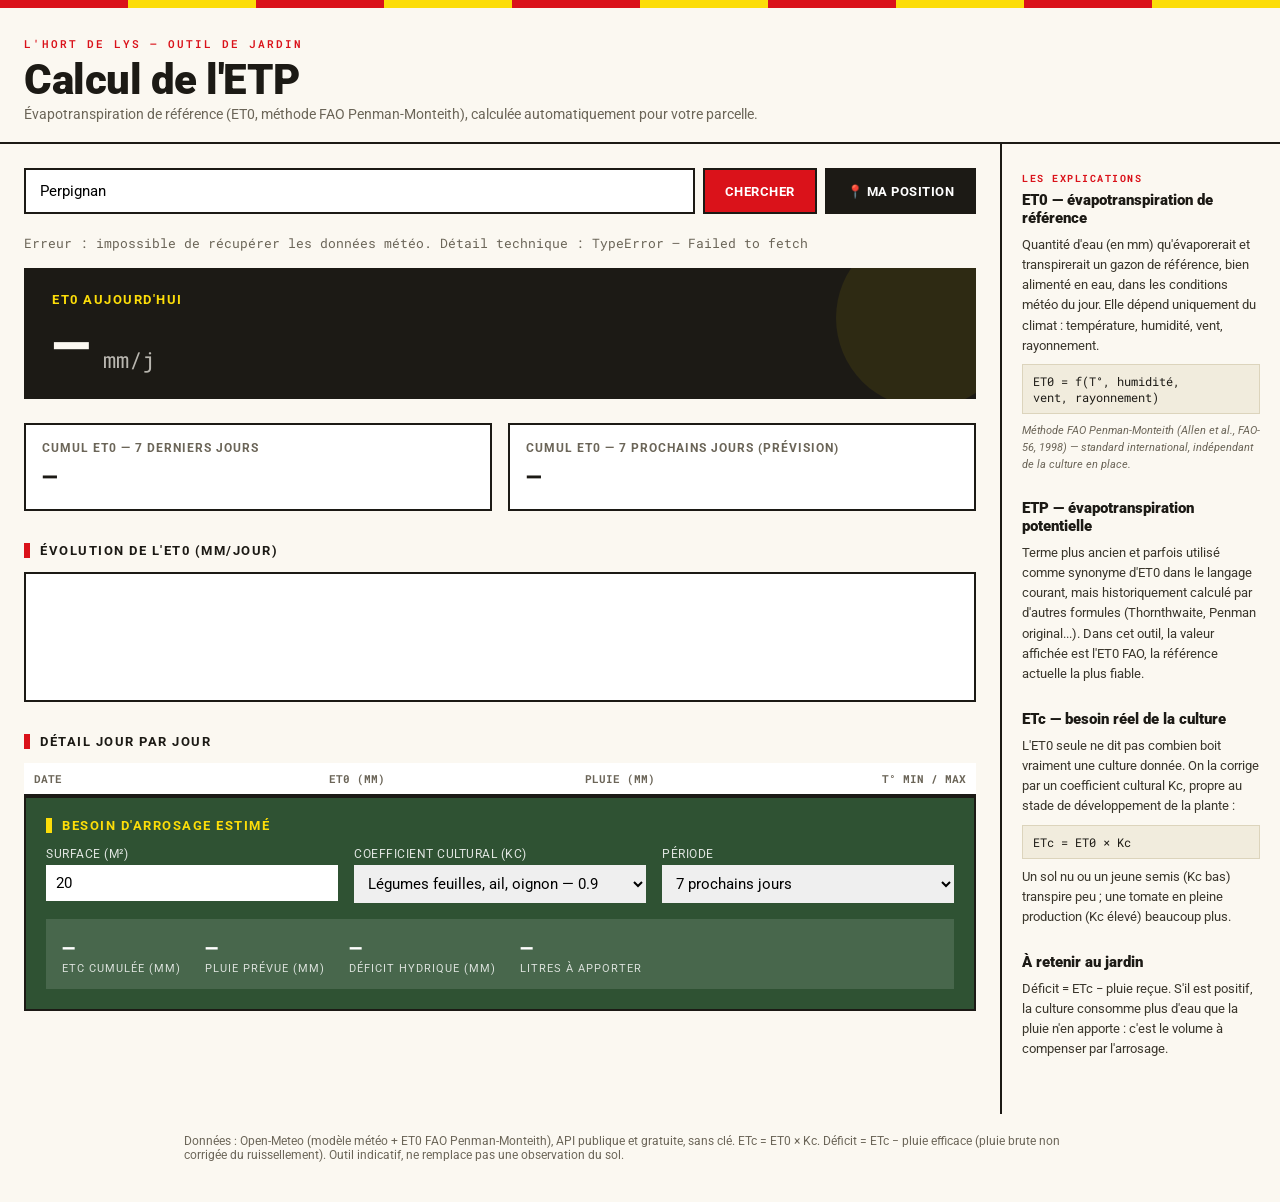
<file: calcul_etp_jardin.html>
<!DOCTYPE html>
<html lang="fr">
<head>
<meta charset="UTF-8">
<meta name="viewport" content="width=device-width, initial-scale=1.0">
<title>ETP — L'Hort de Lys</title>
<link rel="preconnect" href="https://fonts.googleapis.com">
<link href="https://fonts.googleapis.com/css2?family=Anton&family=Roboto:wght@400;500;700;900&family=Roboto+Mono:wght@400;600&display=swap" rel="stylesheet">
<style>
  :root{
    --red:#DA121A;
    --yellow:#FCDD09;
    --ink:#1c1a15;
    --paper:#FBF8F1;
    --paper-2:#F1ECDD;
    --green:#2F5233;
    --green-light:#4C7A44;
    --line:#DCD4BC;
    --gray:#6b6558;
  }
  *{box-sizing:border-box;}
  body{
    margin:0;
    font-family:'Roboto',sans-serif;
    background:var(--paper);
    color:var(--ink);
  }
  .senyera{
    height:8px;
    display:flex;
  }
  .senyera div{flex:1;height:100%;}
  .senyera div:nth-child(odd){background:var(--red);}
  .senyera div:nth-child(even){background:var(--yellow);}

  header{
    padding:28px 24px 20px;
    border-bottom:2px solid var(--ink);
  }
  header .eyebrow{
    font-family:'Roboto Mono',monospace;
    font-size:11px;
    letter-spacing:2px;
    text-transform:uppercase;
    color:var(--red);
    font-weight:600;
  }
  h1{
    font-weight:900;
    font-size:clamp(28px,5vw,42px);
    margin:4px 0 2px;
    letter-spacing:-0.5px;
  }
  header p.sub{
    margin:0;
    color:var(--gray);
    font-size:14px;
  }

  main{max-width:960px;margin:0 auto;padding:24px;}

  .page-wrap{
    display:grid;
    grid-template-columns:1fr 280px;
    gap:0;
    max-width:1300px;
    margin:0 auto;
  }
  .page-wrap > main{margin:0;max-width:none;}
  aside.explainer{
    padding:28px 20px;
    border-left:2px solid var(--ink);
  }
  aside.explainer .tag{
    font-family:'Roboto Mono',monospace;
    font-size:10px;letter-spacing:1.5px;text-transform:uppercase;
    color:var(--red);font-weight:700;margin-bottom:6px;
  }
  aside.explainer h3{
    font-size:15px;margin:0 0 8px;font-weight:900;
  }
  aside.explainer .block{margin-bottom:26px;}
  aside.explainer p{
    font-size:13px;line-height:1.55;color:#3a362c;margin:0 0 8px;
  }
  aside.explainer .formula{
    font-family:'Roboto Mono',monospace;font-size:12px;
    background:var(--paper-2);border:1px solid var(--line);
    padding:8px 10px;margin:8px 0;
  }
  aside.explainer .src{
    font-size:11px;color:var(--gray);font-style:italic;
  }
  @media(max-width:1150px){
    .page-wrap{grid-template-columns:1fr;max-width:960px;}
    aside.explainer{border-left:none;border-top:2px solid var(--ink);}
  }

  .search-row{
    display:flex;gap:8px;flex-wrap:wrap;
    margin-bottom:20px;
  }
  .search-row input{
    flex:1;min-width:220px;
    padding:12px 14px;
    border:2px solid var(--ink);
    background:white;
    font-family:'Roboto',sans-serif;
    font-size:15px;
  }
  .search-row button{
    padding:12px 20px;
    border:2px solid var(--ink);
    background:var(--red);
    color:white;
    font-weight:700;
    font-family:'Roboto',sans-serif;
    cursor:pointer;
    text-transform:uppercase;
    letter-spacing:0.5px;
    font-size:13px;
  }
  .search-row button:hover{background:#b30e15;}
  #suggestions{
    display:none;
    background:white;border:2px solid var(--ink);border-top:none;
    margin-top:-20px;margin-bottom:20px;
  }
  #suggestions div{
    padding:10px 14px;cursor:pointer;border-bottom:1px solid var(--line);font-size:14px;
  }
  #suggestions div:hover{background:var(--paper-2);}

  .status{font-size:13px;color:var(--gray);margin-bottom:16px;font-family:'Roboto Mono',monospace;}

  .hero-stat{
    display:flex;align-items:flex-end;gap:24px;flex-wrap:wrap;
    background:var(--ink);color:var(--paper);
    padding:24px 28px;margin-bottom:24px;
    position:relative;
    overflow:hidden;
  }
  .hero-stat::before{
    content:"";position:absolute;right:-40px;top:-40px;width:180px;height:180px;
    background:var(--yellow);opacity:0.08;border-radius:50%;
  }
  .hero-stat .big{
    font-size:64px;font-weight:900;line-height:1;
    font-family:'Roboto Mono',monospace;
  }
  .hero-stat .big span{font-size:22px;font-weight:400;opacity:0.7;}
  .hero-stat .label{font-size:13px;text-transform:uppercase;letter-spacing:1.5px;color:var(--yellow);font-weight:700;margin-bottom:4px;}
  .hero-stat .meta{font-size:13px;color:#cfc9b6;}

  .grid2{display:grid;grid-template-columns:1fr 1fr;gap:16px;margin-bottom:24px;}
  @media(max-width:640px){.grid2{grid-template-columns:1fr;}}
  .card{
    border:2px solid var(--ink);background:white;padding:16px;
  }
  .card .k{font-size:12px;text-transform:uppercase;letter-spacing:1px;color:var(--gray);font-weight:700;}
  .card .v{font-size:26px;font-weight:900;font-family:'Roboto Mono',monospace;margin-top:4px;}

  h2{
    font-size:13px;text-transform:uppercase;letter-spacing:1.5px;
    border-left:6px solid var(--red);padding-left:10px;
    margin:32px 0 14px;
  }

  .chart-wrap{background:white;border:2px solid var(--ink);padding:16px;margin-bottom:24px;}

  table{width:100%;border-collapse:collapse;font-size:13px;background:white;}
  th,td{padding:8px 10px;text-align:right;border-bottom:1px solid var(--line);}
  th:first-child,td:first-child{text-align:left;}
  th{font-family:'Roboto Mono',monospace;text-transform:uppercase;font-size:11px;color:var(--gray);border-bottom:2px solid var(--ink);}
  tr.today td{background:var(--paper-2);font-weight:700;}
  tr.past td{color:var(--gray);}

  .irrig{background:var(--green);color:white;padding:20px;border:2px solid var(--ink);}
  .irrig h2{color:var(--yellow);border-left-color:var(--yellow);margin-top:0;}
  .irrig-row{display:flex;gap:16px;flex-wrap:wrap;margin-bottom:16px;}
  .field{flex:1;min-width:150px;}
  .field label{display:block;font-size:12px;text-transform:uppercase;letter-spacing:0.5px;margin-bottom:4px;opacity:0.85;}
  .field input,.field select{
    width:100%;padding:9px 10px;border:none;font-size:15px;font-family:'Roboto',sans-serif;
  }
  .irrig-result{
    background:rgba(255,255,255,0.12);padding:14px 16px;
    display:flex;gap:24px;flex-wrap:wrap;
  }
  .irrig-result .item .num{font-family:'Roboto Mono',monospace;font-weight:900;font-size:22px;}
  .irrig-result .item .lbl{font-size:11px;text-transform:uppercase;letter-spacing:1px;opacity:0.8;}

  footer{
    max-width:960px;margin:0 auto;padding:20px 24px 40px;
    font-size:12px;color:var(--gray);
  }
  footer a{color:var(--red);}
</style>
</head>
<body>

<div class="senyera"><div></div><div></div><div></div><div></div><div></div><div></div><div></div><div></div><div></div><div></div></div>

<header>
  <div class="eyebrow">L'Hort de Lys — outil de jardin</div>
  <h1>Calcul de l'ETP</h1>
  <p class="sub">Évapotranspiration de référence (ET0, méthode FAO Penman-Monteith), calculée automatiquement pour votre parcelle.</p>
</header>

<div class="page-wrap">
<main>

  <div class="search-row">
    <input id="place-input" type="text" placeholder="Nom de commune (ex : Perpignan, Toulouges...)" value="Perpignan">
    <button id="search-btn">Chercher</button>
    <button id="geoloc-btn" style="background:var(--ink);">📍 Ma position</button>
  </div>
  <div id="suggestions"></div>

  <div class="status" id="status">Chargement des données pour Perpignan…</div>

  <div class="hero-stat">
    <div>
      <div class="label">ET0 aujourd'hui</div>
      <div class="big" id="today-etp">–<span> mm/j</span></div>
    </div>
    <div class="meta" id="location-meta"></div>
  </div>

  <div class="grid2">
    <div class="card">
      <div class="k">Cumul ET0 — 7 derniers jours</div>
      <div class="v" id="sum-past7">–</div>
    </div>
    <div class="card">
      <div class="k">Cumul ET0 — 7 prochains jours (prévision)</div>
      <div class="v" id="sum-next7">–</div>
    </div>
  </div>

  <h2>Évolution de l'ET0 (mm/jour)</h2>
  <div class="chart-wrap">
    <canvas id="etp-chart" height="90"></canvas>
  </div>

  <h2>Détail jour par jour</h2>
  <table>
    <thead>
      <tr><th>Date</th><th>ET0 (mm)</th><th>Pluie (mm)</th><th>T° min / max</th></tr>
    </thead>
    <tbody id="table-body"></tbody>
  </table>

  <div class="irrig">
    <h2>Besoin d'arrosage estimé</h2>
    <div class="irrig-row">
      <div class="field">
        <label>Surface (m²)</label>
        <input type="number" id="surface" value="20" min="0" step="1">
      </div>
      <div class="field">
        <label>Coefficient cultural (Kc)</label>
        <select id="kc-select">
          <option value="0.5">Sol nu / semis récent — 0.5</option>
          <option value="0.7">Jeunes plants — 0.7</option>
          <option value="0.9" selected>Légumes feuilles, ail, oignon — 0.9</option>
          <option value="1.0">Cucurbitacées — 1.0</option>
          <option value="1.15">Tomate en pleine production — 1.15</option>
          <option value="1.2">Pomme de terre en végétation — 1.2</option>
          <option value="custom">Autre (saisie libre)</option>
        </select>
      </div>
      <div class="field" id="kc-custom-field" style="display:none;">
        <label>Kc personnalisé</label>
        <input type="number" id="kc-custom" value="1.0" min="0" step="0.05">
      </div>
      <div class="field">
        <label>Période</label>
        <select id="periode-select">
          <option value="1">Aujourd'hui</option>
          <option value="7" selected>7 prochains jours</option>
          <option value="16">16 prochains jours</option>
        </select>
      </div>
    </div>
    <div class="irrig-result">
      <div class="item">
        <div class="num" id="etc-total">–</div>
        <div class="lbl">ETc cumulée (mm)</div>
      </div>
      <div class="item">
        <div class="num" id="pluie-total">–</div>
        <div class="lbl">Pluie prévue (mm)</div>
      </div>
      <div class="item">
        <div class="num" id="deficit-mm">–</div>
        <div class="lbl">Déficit hydrique (mm)</div>
      </div>
      <div class="item">
        <div class="num" id="litres-total">–</div>
        <div class="lbl">Litres à apporter</div>
      </div>
    </div>
  </div>

</main>

<aside class="explainer">
  <div class="tag">Les explications</div>

  <div class="block">
    <h3>ET0 — évapotranspiration de référence</h3>
    <p>Quantité d'eau (en mm) qu'évaporerait et transpirerait un gazon de référence, bien alimenté en eau, dans les conditions météo du jour. Elle dépend uniquement du climat : température, humidité, vent, rayonnement.</p>
    <div class="formula">ET0 = f(T°, humidité,<br>vent, rayonnement)</div>
    <p class="src">Méthode FAO Penman-Monteith (Allen et al., FAO-56, 1998) — standard international, indépendant de la culture en place.</p>
  </div>

  <div class="block">
    <h3>ETP — évapotranspiration potentielle</h3>
    <p>Terme plus ancien et parfois utilisé comme synonyme d'ET0 dans le langage courant, mais historiquement calculé par d'autres formules (Thornthwaite, Penman original...). Dans cet outil, la valeur affichée est l'ET0 FAO, la référence actuelle la plus fiable.</p>
  </div>

  <div class="block">
    <h3>ETc — besoin réel de la culture</h3>
    <p>L'ET0 seule ne dit pas combien boit vraiment une culture donnée. On la corrige par un coefficient cultural Kc, propre au stade de développement de la plante :</p>
    <div class="formula">ETc = ET0 × Kc</div>
    <p>Un sol nu ou un jeune semis (Kc bas) transpire peu ; une tomate en pleine production (Kc élevé) beaucoup plus.</p>
  </div>

  <div class="block">
    <h3>À retenir au jardin</h3>
    <p>Déficit = ETc − pluie reçue. S'il est positif, la culture consomme plus d'eau que la pluie n'en apporte : c'est le volume à compenser par l'arrosage.</p>
  </div>
</aside>
</div>

<footer>
  Données : Open-Meteo (modèle météo + ET0 FAO Penman-Monteith), API publique et gratuite, sans clé. ETc = ET0 × Kc. Déficit = ETc − pluie efficace (pluie brute non corrigée du ruissellement). Outil indicatif, ne remplace pas une observation du sol.
</footer>

<script>
let currentData = null;
let currentLoc = { name: "Perpignan", lat: 42.6886, lon: 2.8948 };

const statusEl = document.getElementById('status');
const suggestionsEl = document.getElementById('suggestions');

async function geocode(query){
  const url = `https://geocoding-api.open-meteo.com/v1/search?name=${encodeURIComponent(query)}&count=5&language=fr&format=json`;
  const res = await fetch(url);
  const data = await res.json();
  return data.results || [];
}

async function fetchETP(lat, lon){
  const url = `https://api.open-meteo.com/v1/forecast?latitude=${lat}&longitude=${lon}&daily=et0_fao_evapotranspiration,precipitation_sum,temperature_2m_max,temperature_2m_min&timezone=auto&past_days=7&forecast_days=16`;
  const res = await fetch(url);
  if(!res.ok) throw new Error('Échec de récupération météo');
  return res.json();
}

function fmtDate(iso){
  const d = new Date(iso+'T00:00:00');
  return d.toLocaleDateString('fr-FR', {weekday:'short', day:'2-digit', month:'2-digit'});
}

function todayISO(tz){
  // rely on the daily array containing today; compare to local date string
  const d = new Date();
  return d.toISOString().slice(0,10);
}

async function loadLocation(loc){
  currentLoc = loc;
  statusEl.textContent = `Chargement des données pour ${loc.name}…`;
  document.getElementById('location-meta').textContent = '';
  try{
    const data = await fetchETP(loc.lat, loc.lon);
    currentData = data;
    render(data, loc);
    statusEl.textContent = `Données mises à jour · ${loc.name} (${loc.lat.toFixed(3)}, ${loc.lon.toFixed(3)}) · fuseau ${data.timezone}`;
  }catch(e){
    statusEl.textContent = "Erreur : impossible de récupérer les données météo. Détail technique : " + (e.name||'') + " — " + (e.message||e);
    console.error(e);
  }
}

function render(data, loc){
  const dates = data.daily.time;
  const et0 = data.daily.et0_fao_evapotranspiration;
  const rain = data.daily.precipitation_sum;
  const tmax = data.daily.temperature_2m_max;
  const tmin = data.daily.temperature_2m_min;

  const today = new Date().toISOString().slice(0,10);
  let todayIdx = dates.indexOf(today);
  if(todayIdx === -1) todayIdx = 7; // fallback: past_days=7 means index 7 is "today"

  document.getElementById('today-etp').innerHTML = (et0[todayIdx] ?? 0).toFixed(2) + '<span> mm/j</span>';
  document.getElementById('location-meta').textContent = loc.name;

  const past7 = et0.slice(Math.max(0,todayIdx-6), todayIdx+1).reduce((a,b)=>a+b,0);
  const next7 = et0.slice(todayIdx, todayIdx+7).reduce((a,b)=>a+b,0);
  document.getElementById('sum-past7').textContent = past7.toFixed(1) + ' mm';
  document.getElementById('sum-next7').textContent = next7.toFixed(1) + ' mm';

  // table
  const tbody = document.getElementById('table-body');
  tbody.innerHTML = '';
  dates.forEach((d,i)=>{
    const tr = document.createElement('tr');
    if(i === todayIdx) tr.className = 'today';
    else if(i < todayIdx) tr.className = 'past';
    tr.innerHTML = `<td>${fmtDate(d)}${i===todayIdx?' · aujourd’hui':''}</td>
      <td>${(et0[i]??0).toFixed(2)}</td>
      <td>${(rain[i]??0).toFixed(1)}</td>
      <td>${tmin[i]?.toFixed(0)}° / ${tmax[i]?.toFixed(0)}°</td>`;
    tbody.appendChild(tr);
  });

  drawChart(dates, et0, rain, todayIdx);
  updateIrrigation();
}

function drawChart(dates, et0, rain, todayIdx){
  const canvas = document.getElementById('etp-chart');
  const wrap = canvas.parentElement;
  const dpr = window.devicePixelRatio || 1;
  const cssWidth = wrap.clientWidth - 32;
  const cssHeight = 260;
  canvas.style.width = cssWidth + 'px';
  canvas.style.height = cssHeight + 'px';
  canvas.width = cssWidth * dpr;
  canvas.height = cssHeight * dpr;
  const ctx = canvas.getContext('2d');
  ctx.setTransform(dpr,0,0,dpr,0,0);
  ctx.clearRect(0,0,cssWidth,cssHeight);

  const padL = 42, padR = 42, padT = 16, padB = 30;
  const plotW = cssWidth - padL - padR;
  const plotH = cssHeight - padT - padB;
  const n = dates.length;
  const barSlot = plotW / n;
  const barW = Math.max(3, barSlot * 0.6);

  const maxEt0 = Math.max(1, ...et0) * 1.15;
  const maxRain = Math.max(1, ...rain) * 1.15;

  function yEt0(v){ return padT + plotH - (v/maxEt0)*plotH; }
  function yRain(v){ return padT + plotH - (v/maxRain)*plotH; }
  function xC(i){ return padL + barSlot*i + barSlot/2; }

  ctx.strokeStyle = '#DCD4BC';
  ctx.lineWidth = 1;
  ctx.font = '11px Roboto Mono, monospace';
  ctx.fillStyle = '#6b6558';
  for(let g=0; g<=4; g++){
    const v = (maxEt0/4)*g;
    const y = yEt0(v);
    ctx.beginPath();
    ctx.moveTo(padL, y);
    ctx.lineTo(padL+plotW, y);
    ctx.stroke();
    ctx.textAlign = 'right';
    ctx.fillText(v.toFixed(1), padL-6, y+3);
  }

  et0.forEach((v,i)=>{
    const x = xC(i) - barW/2;
    const y = yEt0(v);
    ctx.fillStyle = i < todayIdx ? 'rgba(107,101,88,0.35)' : (i===todayIdx ? '#DA121A' : '#2F5233');
    ctx.fillRect(x, y, barW, (padT+plotH) - y);
  });

  ctx.strokeStyle = '#1c6fb5';
  ctx.lineWidth = 2;
  ctx.beginPath();
  rain.forEach((v,i)=>{
    const x = xC(i);
    const y = yRain(v);
    if(i===0) ctx.moveTo(x,y); else ctx.lineTo(x,y);
  });
  ctx.stroke();
  ctx.fillStyle = '#1c6fb5';
  rain.forEach((v,i)=>{
    ctx.beginPath();
    ctx.arc(xC(i), yRain(v), 2.5, 0, Math.PI*2);
    ctx.fill();
  });

  ctx.textAlign = 'left';
  ctx.fillStyle = '#1c6fb5';
  for(let g=0; g<=4; g++){
    const v = (maxRain/4)*g;
    const y = yRain(v);
    ctx.fillText(v.toFixed(0), padL+plotW+6, y+3);
  }

  ctx.fillStyle = '#6b6558';
  ctx.textAlign = 'center';
  const step = Math.ceil(n/8);
  dates.forEach((d,i)=>{
    if(i % step !== 0 && i !== todayIdx) return;
    ctx.fillStyle = i===todayIdx ? '#DA121A' : '#6b6558';
    ctx.fillText(fmtDate(d).replace('.',''), xC(i), cssHeight-8);
  });

  ctx.textAlign = 'left';
  ctx.font = '12px Roboto, sans-serif';
  ctx.fillStyle = '#2F5233'; ctx.fillRect(padL, 2, 10, 10);
  ctx.fillStyle = '#1c1a15'; ctx.fillText('ET0 (mm/j, axe gauche)', padL+16, 11);
  ctx.fillStyle = '#1c6fb5'; ctx.fillRect(padL+220, 2, 10, 10);
  ctx.fillStyle = '#1c1a15'; ctx.fillText('Pluie (mm, axe droit)', padL+236, 11);
}

function updateIrrigation(){
  if(!currentData) return;
  const dates = currentData.daily.time;
  const et0 = currentData.daily.et0_fao_evapotranspiration;
  const rain = currentData.daily.precipitation_sum;
  const today = new Date().toISOString().slice(0,10);
  let todayIdx = dates.indexOf(today);
  if(todayIdx === -1) todayIdx = 7;

  const kcSelect = document.getElementById('kc-select');
  let kc = kcSelect.value === 'custom' ? parseFloat(document.getElementById('kc-custom').value||1) : parseFloat(kcSelect.value);
  const periode = parseInt(document.getElementById('periode-select').value,10);
  const surface = parseFloat(document.getElementById('surface').value||0);

  const et0Slice = et0.slice(todayIdx, todayIdx+periode);
  const rainSlice = rain.slice(todayIdx, todayIdx+periode);

  const etcTotal = et0Slice.reduce((a,b)=>a+b,0) * kc;
  const rainTotal = rainSlice.reduce((a,b)=>a+b,0);
  const deficit = Math.max(0, etcTotal - rainTotal);
  const litres = deficit * surface; // 1mm on 1m2 = 1 litre

  document.getElementById('etc-total').textContent = etcTotal.toFixed(1);
  document.getElementById('pluie-total').textContent = rainTotal.toFixed(1);
  document.getElementById('deficit-mm').textContent = deficit.toFixed(1);
  document.getElementById('litres-total').textContent = Math.round(litres).toLocaleString('fr-FR');
}

// events
document.getElementById('kc-select').addEventListener('change', (e)=>{
  document.getElementById('kc-custom-field').style.display = e.target.value === 'custom' ? 'block' : 'none';
  updateIrrigation();
});
document.getElementById('kc-custom').addEventListener('input', updateIrrigation);
document.getElementById('periode-select').addEventListener('change', updateIrrigation);
document.getElementById('surface').addEventListener('input', updateIrrigation);

document.getElementById('search-btn').addEventListener('click', doSearch);
document.getElementById('place-input').addEventListener('keydown', (e)=>{ if(e.key==='Enter') doSearch(); });

async function doSearch(){
  const q = document.getElementById('place-input').value.trim();
  if(!q) return;
  suggestionsEl.style.display='none';
  const results = await geocode(q);
  if(results.length === 0){
    statusEl.textContent = `Aucun lieu trouvé pour "${q}".`;
    return;
  }
  if(results.length === 1){
    loadLocation({name: `${results[0].name} (${results[0].admin2||results[0].admin1||''})`.trim(), lat: results[0].latitude, lon: results[0].longitude});
    return;
  }
  suggestionsEl.innerHTML = '';
  results.forEach(r=>{
    const div = document.createElement('div');
    div.textContent = `${r.name} — ${r.admin2 || r.admin1 || ''} (${r.country})`;
    div.addEventListener('click', ()=>{
      suggestionsEl.style.display='none';
      loadLocation({name:r.name, lat:r.latitude, lon:r.longitude});
    });
    suggestionsEl.appendChild(div);
  });
  suggestionsEl.style.display='block';
}

document.getElementById('geoloc-btn').addEventListener('click', ()=>{
  if(!navigator.geolocation){ statusEl.textContent = "Géolocalisation non disponible sur cet appareil."; return; }
  statusEl.textContent = "Localisation en cours…";
  navigator.geolocation.getCurrentPosition(
    pos => loadLocation({name:'Ma position', lat: pos.coords.latitude, lon: pos.coords.longitude}),
    err => { statusEl.textContent = "Impossible d'obtenir la position (autorisation refusée ?)."; }
  );
});

window.addEventListener('resize', ()=>{
  if(currentData){
    const dates = currentData.daily.time;
    const today = new Date().toISOString().slice(0,10);
    let todayIdx = dates.indexOf(today);
    if(todayIdx === -1) todayIdx = 7;
    drawChart(dates, currentData.daily.et0_fao_evapotranspiration, currentData.daily.precipitation_sum, todayIdx);
  }
});

// init
loadLocation(currentLoc);
</script>

</body>
</html>
</file>
